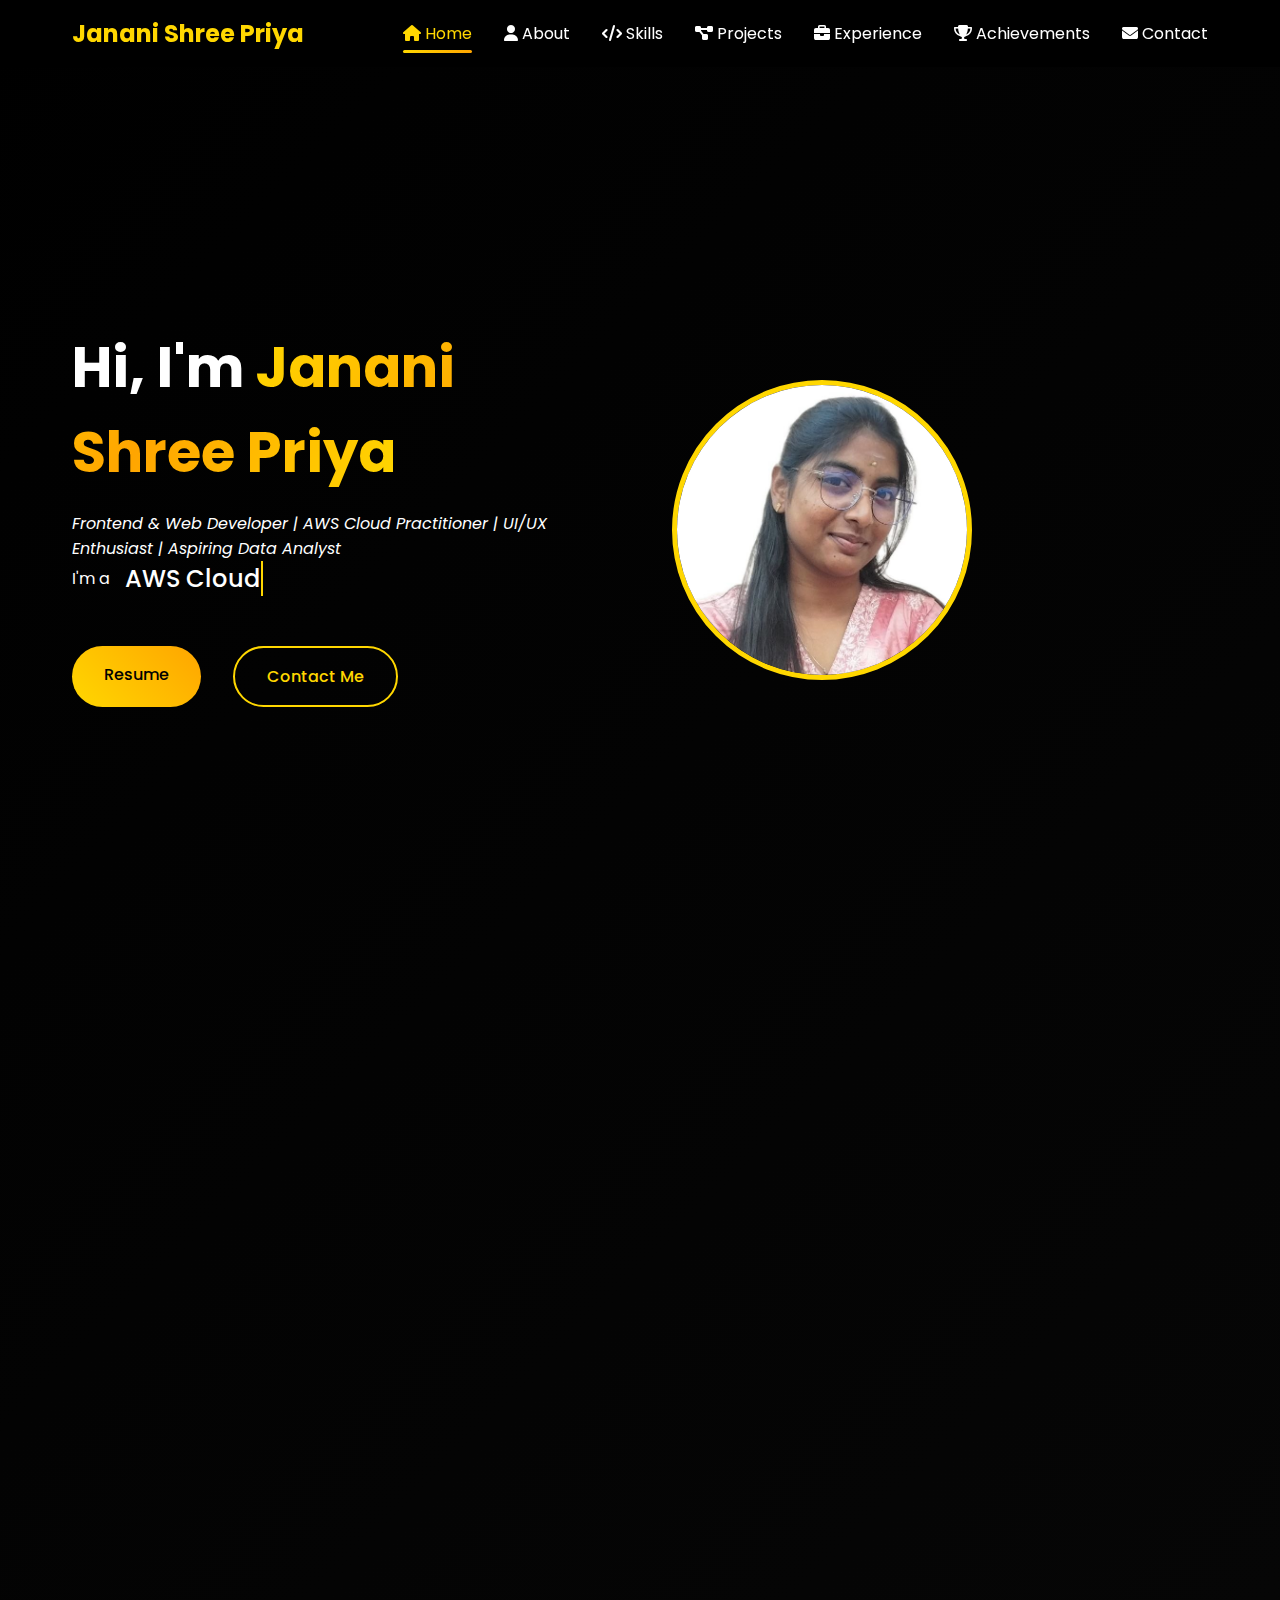
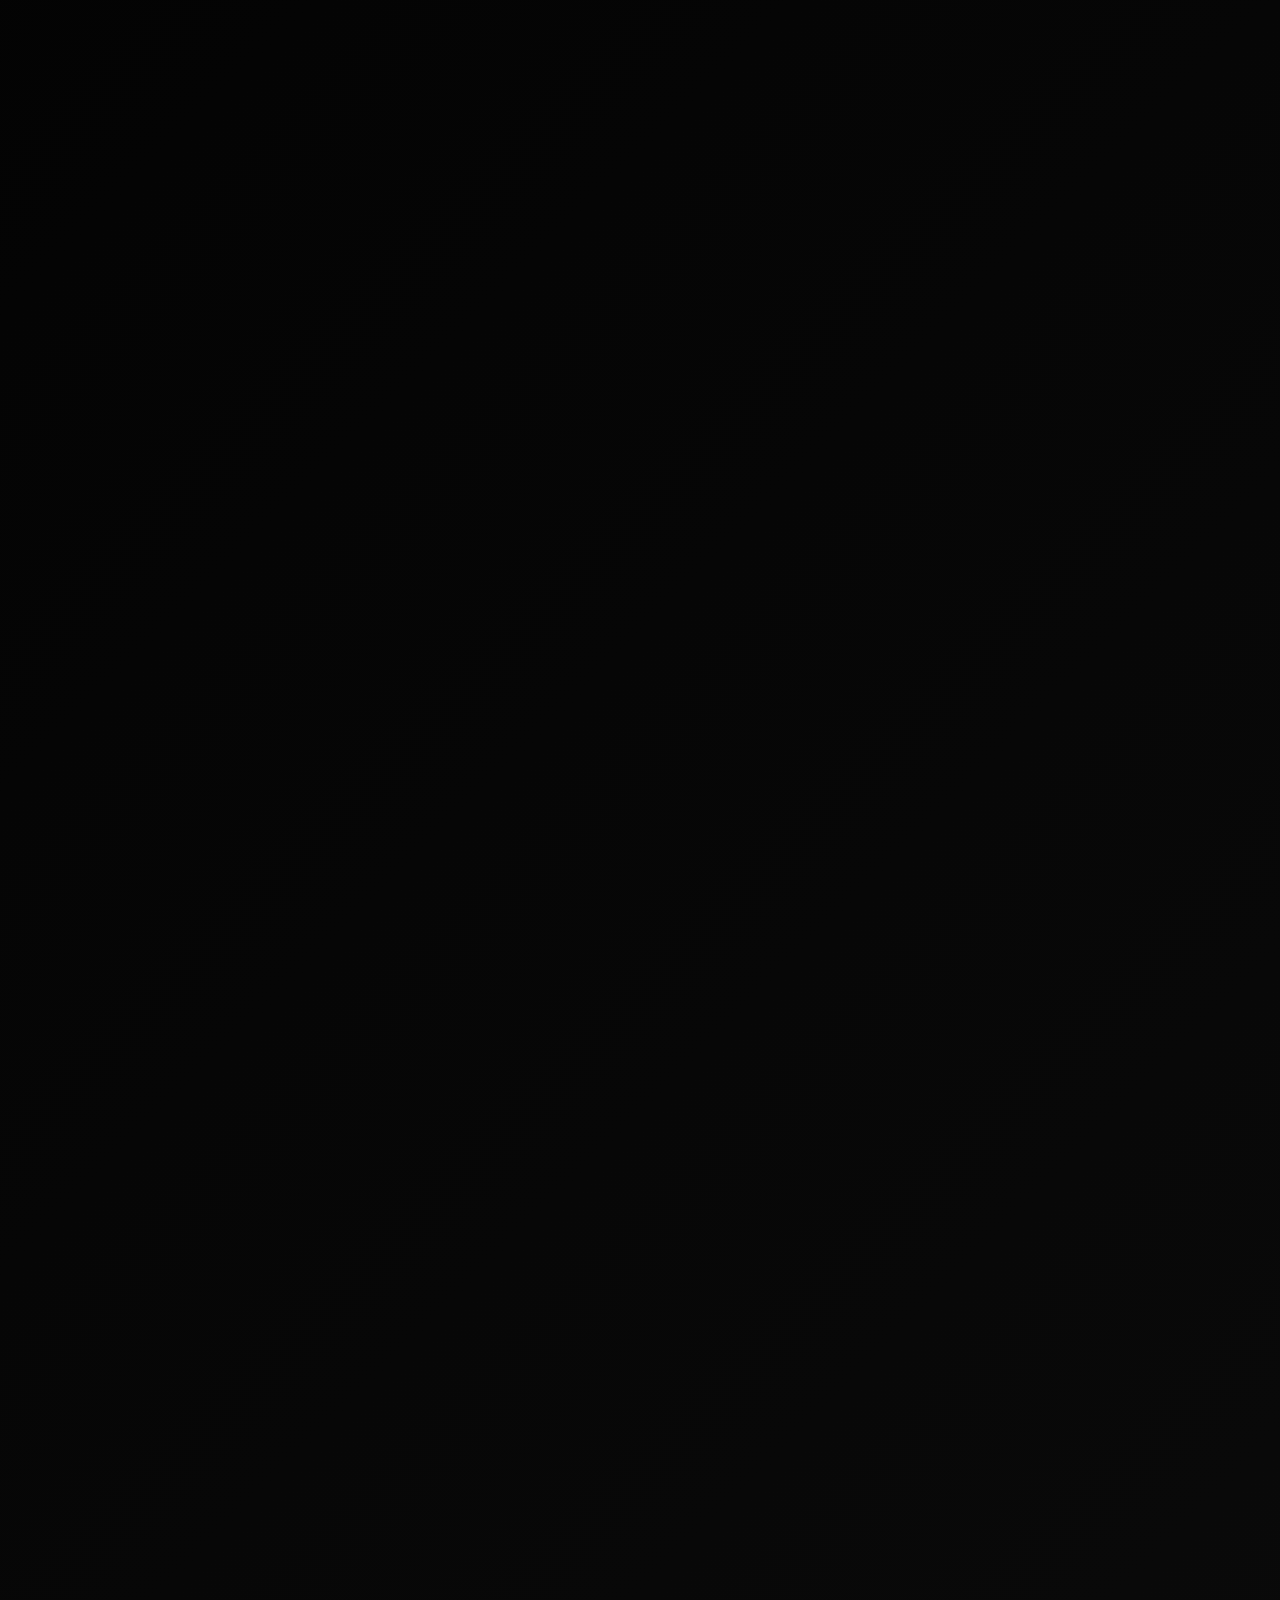
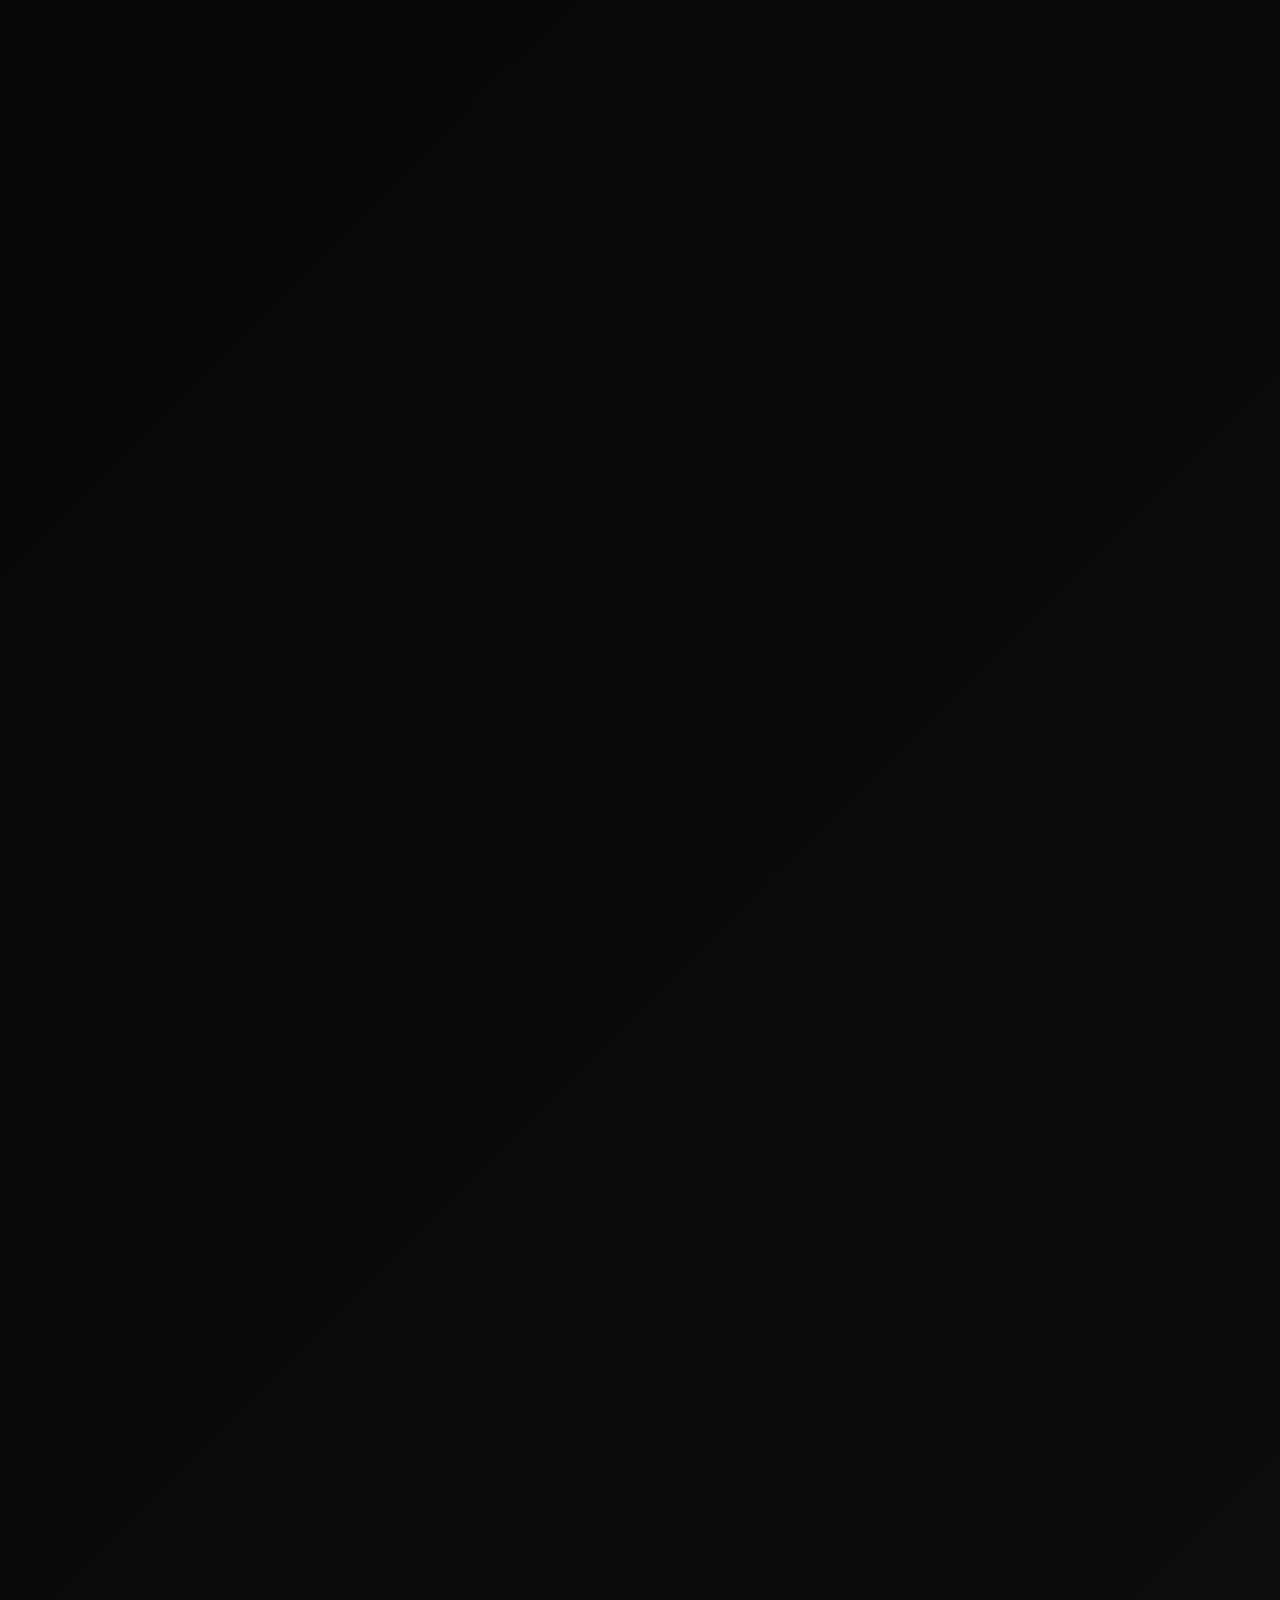
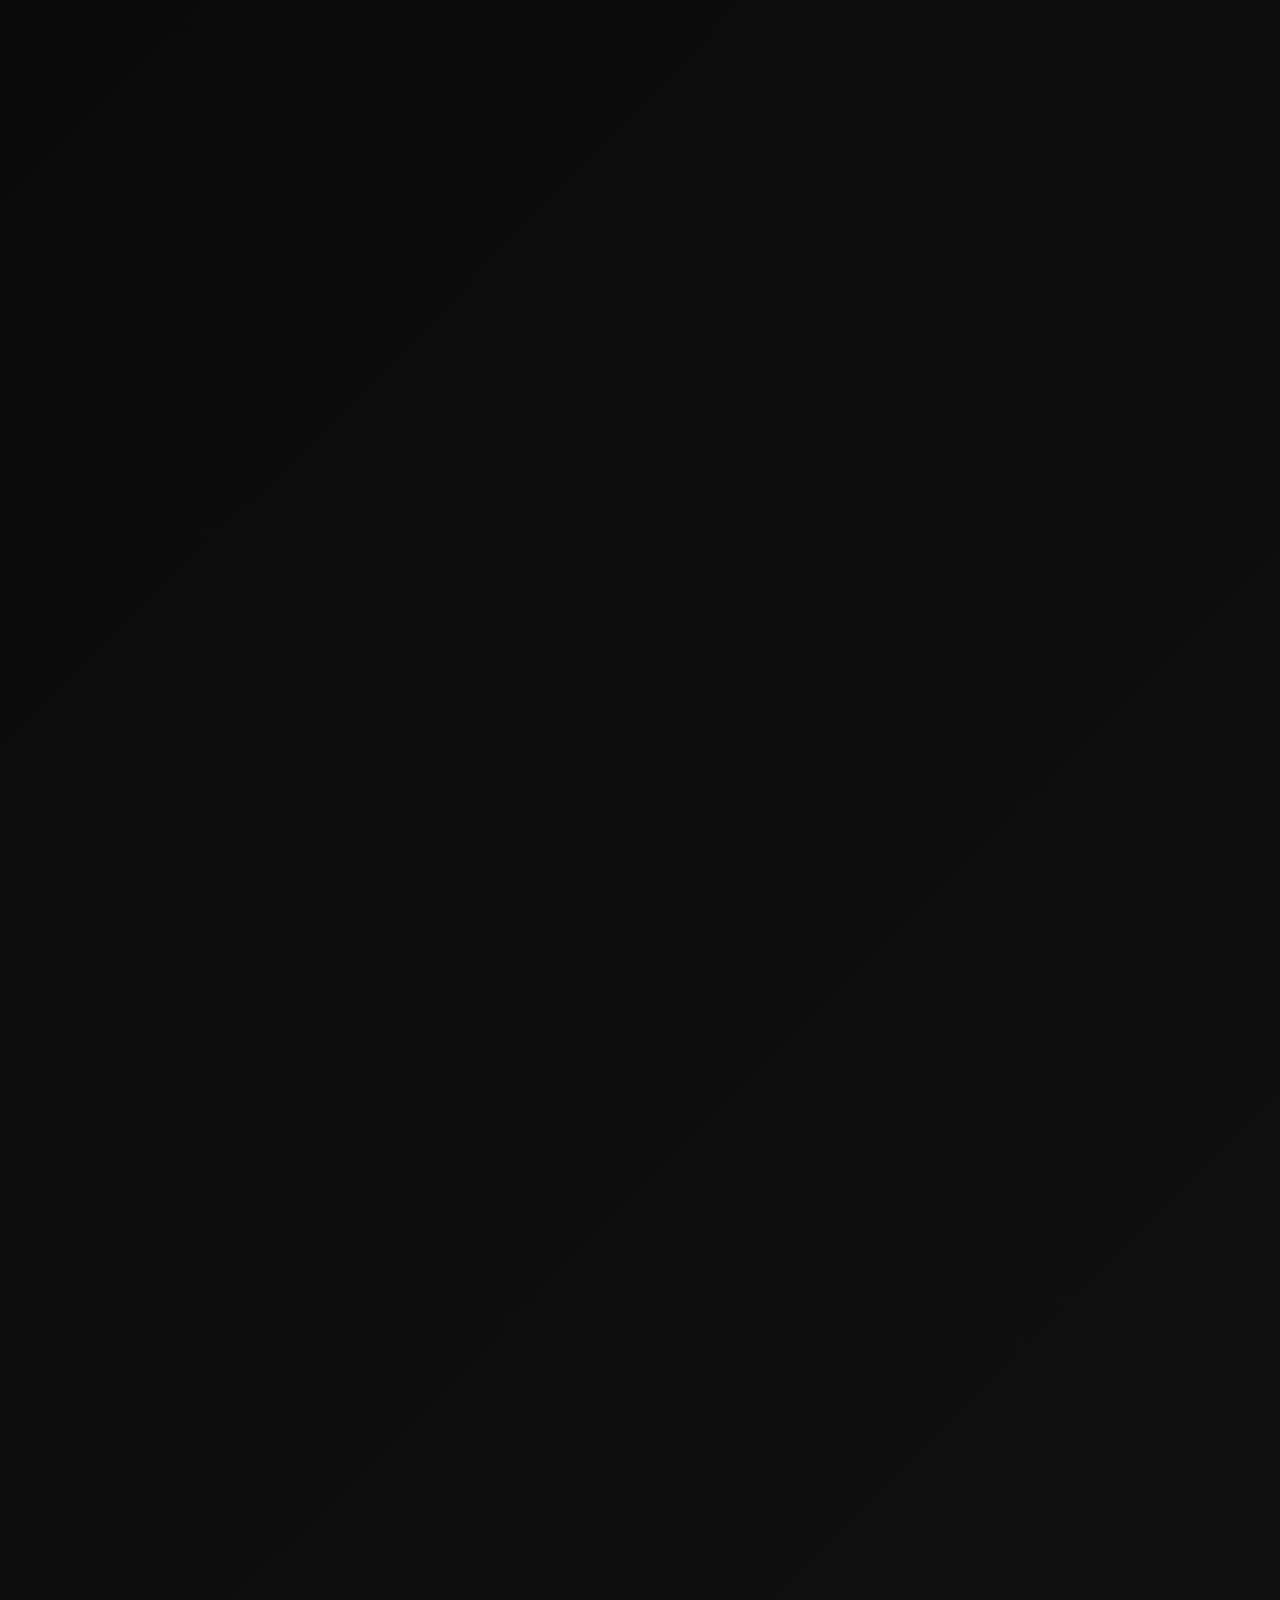
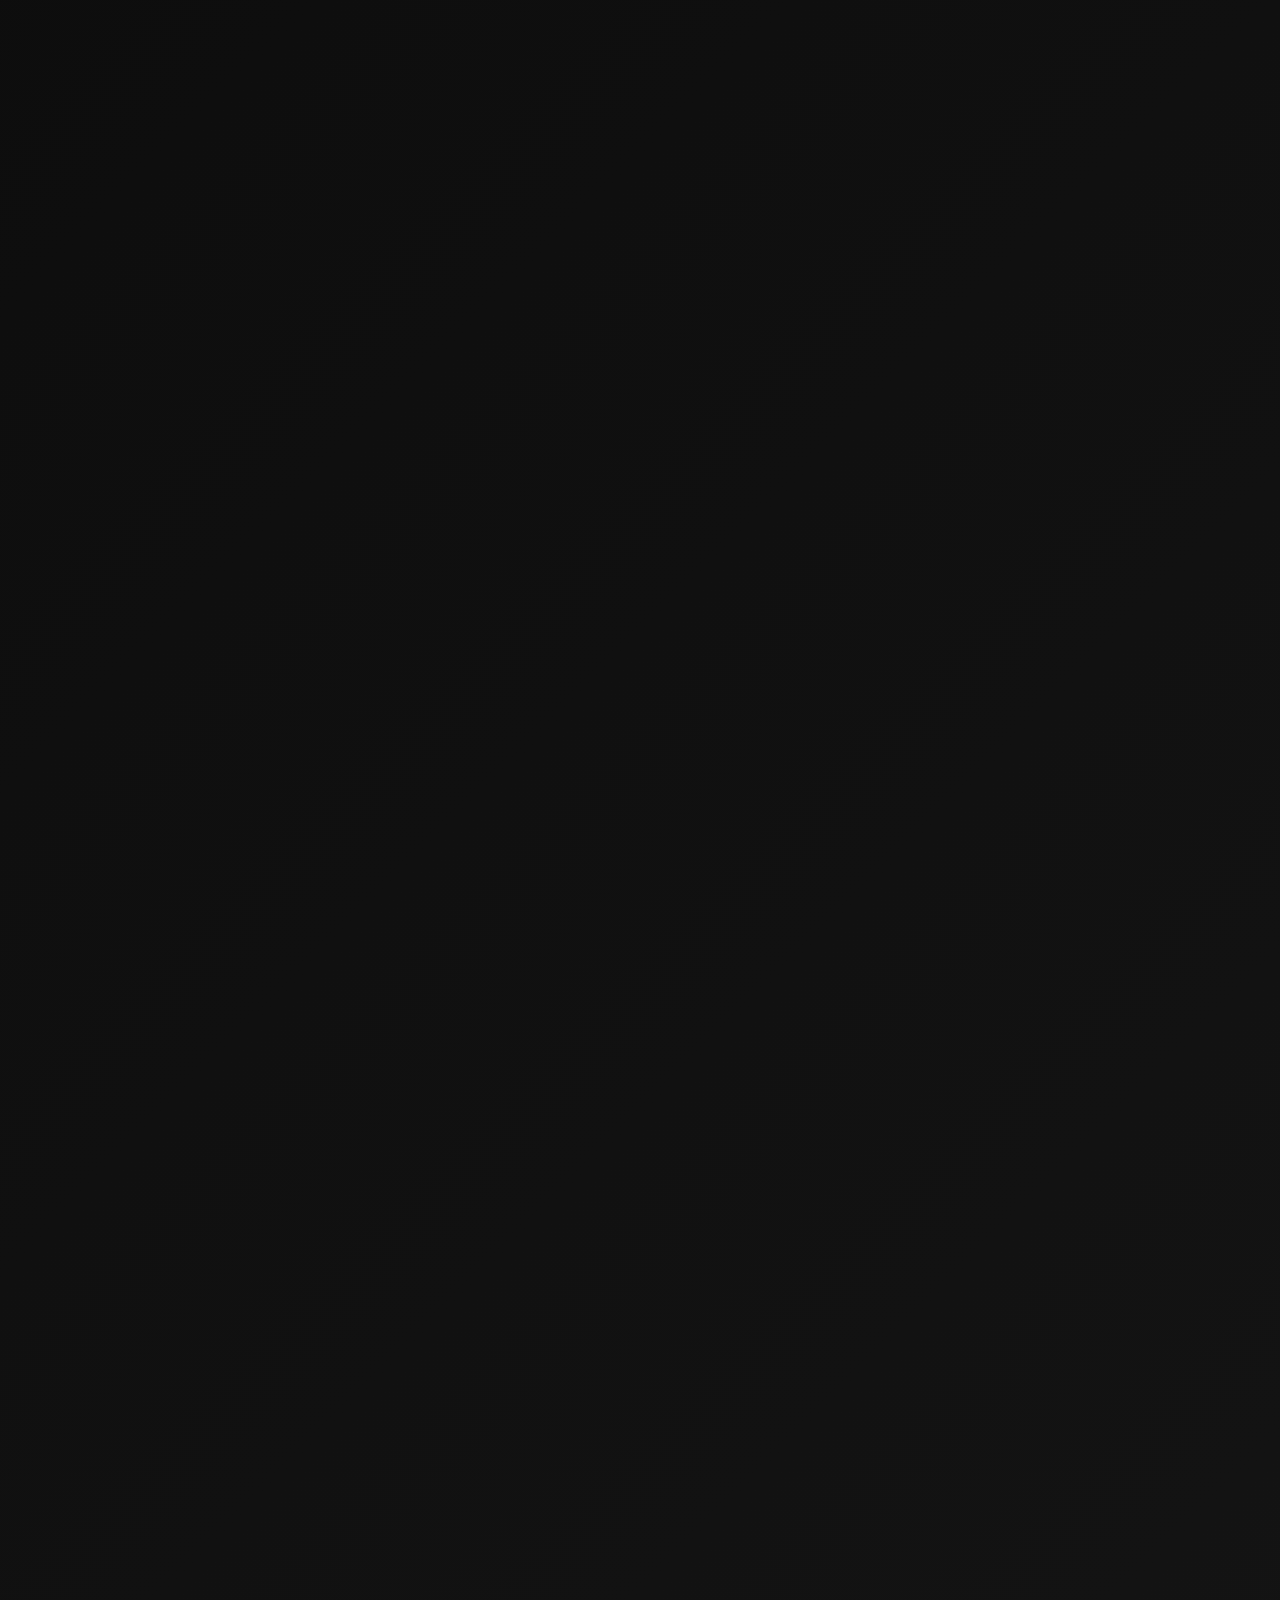
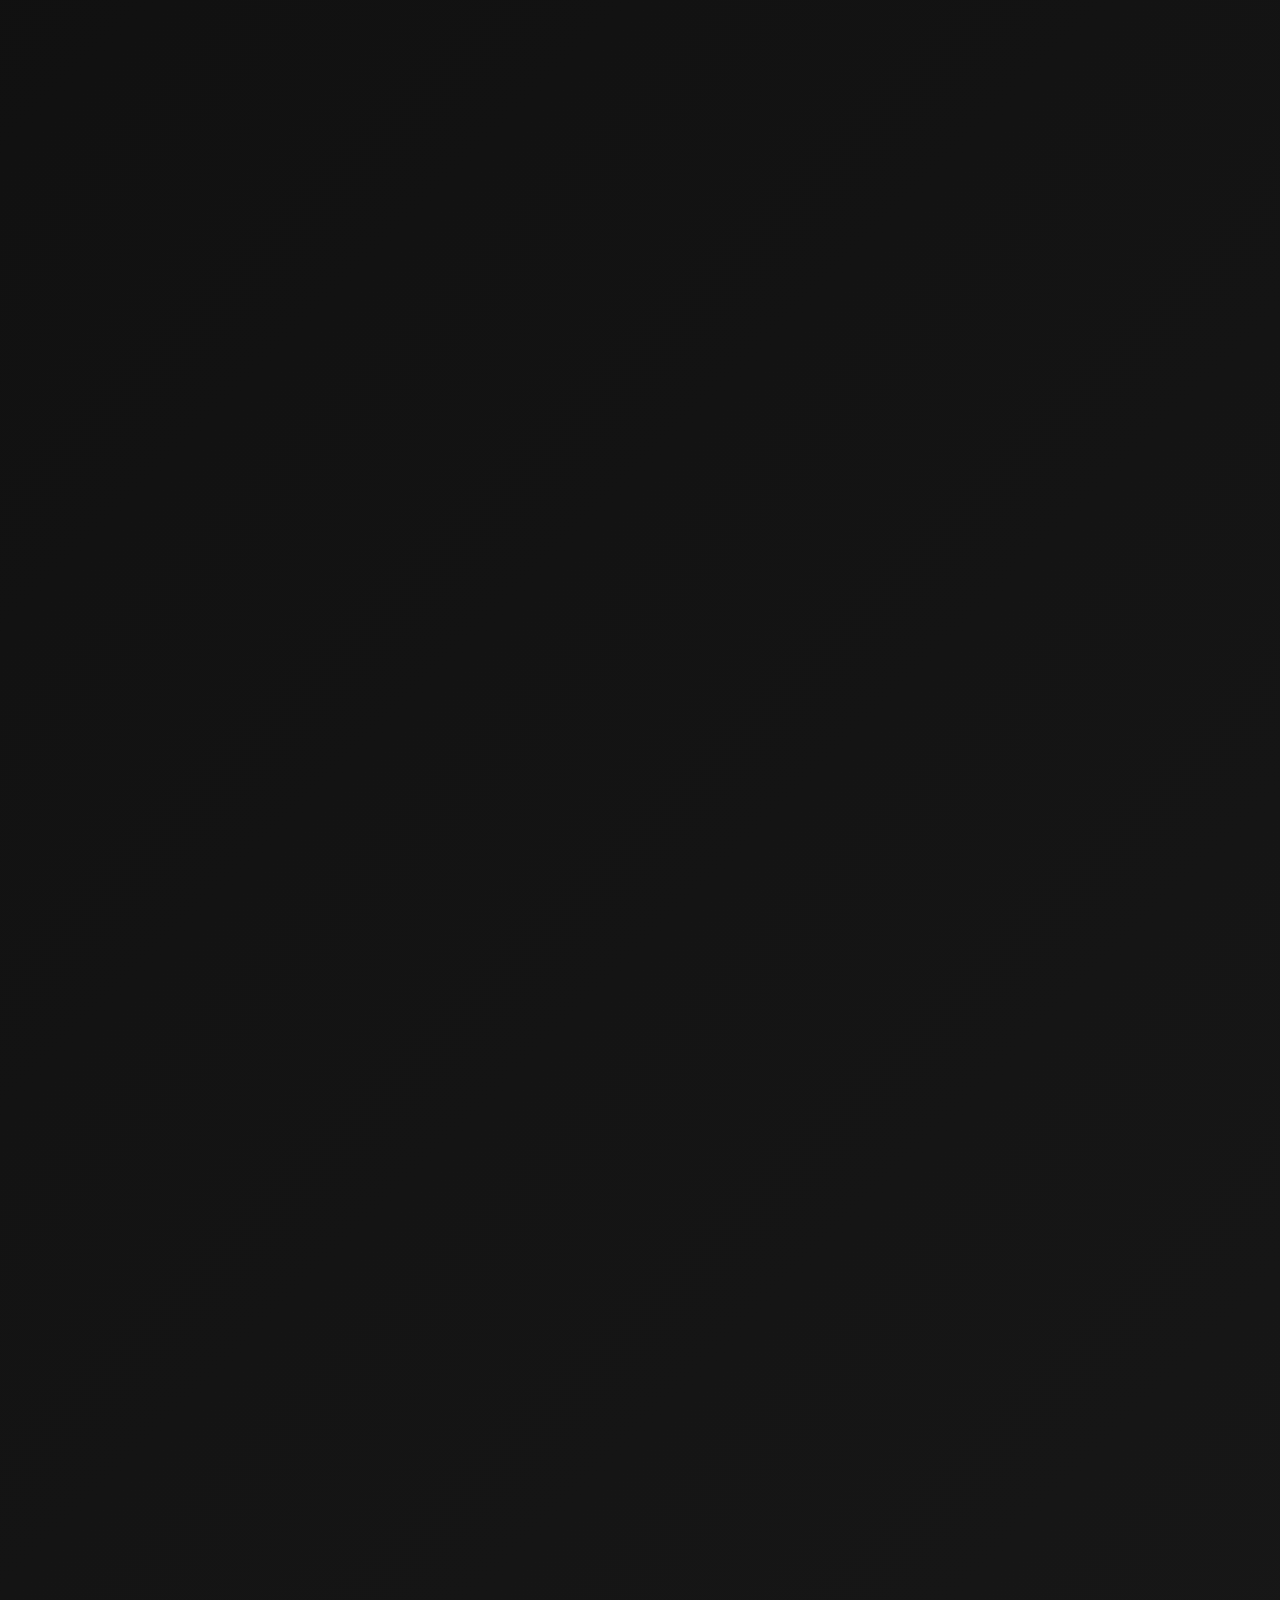
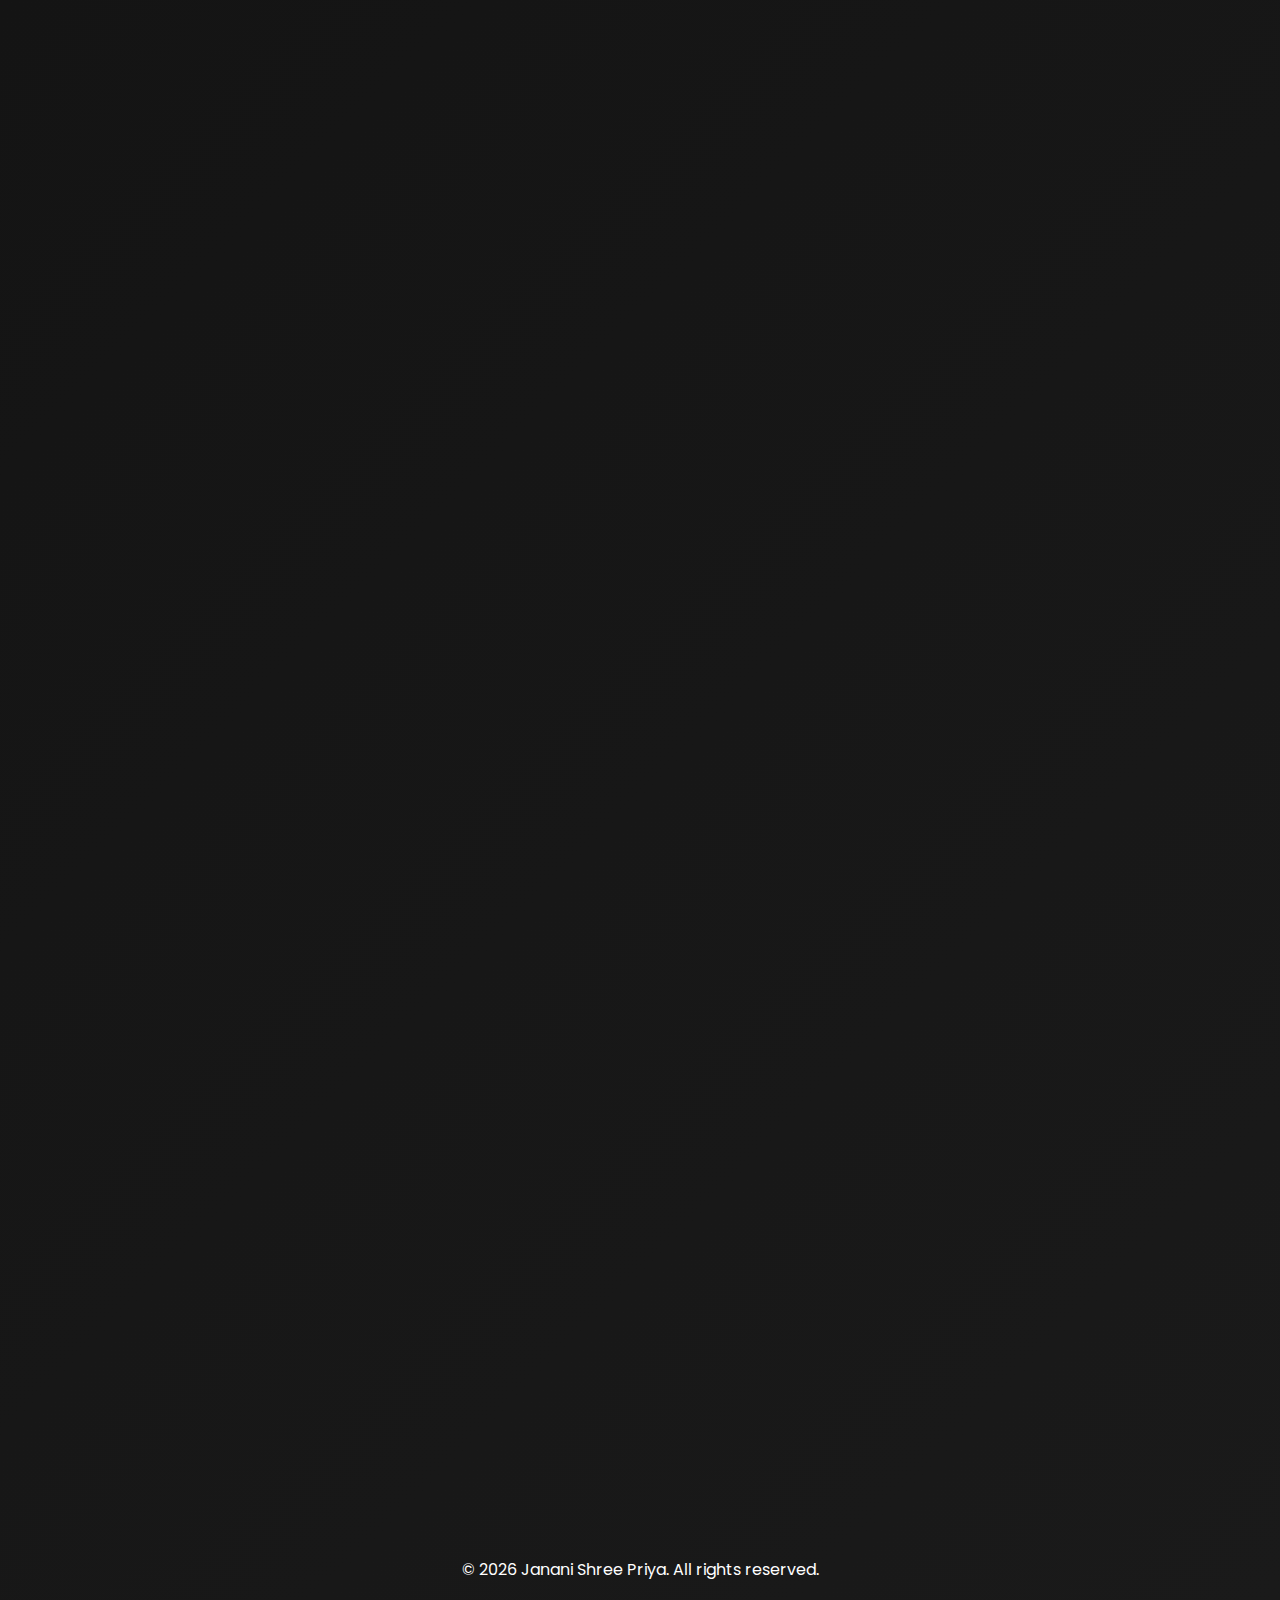
<file: index.html>
<!DOCTYPE html>
<html lang="en">
<head>
  <meta charset="UTF-8">
  <meta name="viewport" content="width=device-width, initial-scale=1.0">
  <title>Janani Shree Priya | Portfolio</title>

  <link rel="stylesheet" href="style.css">
  <link rel="stylesheet" href="https://cdnjs.cloudflare.com/ajax/libs/font-awesome/6.5.1/css/all.min.css">
  <link href="https://fonts.googleapis.com/css2?family=Poppins:wght@300;400;500;600;700&display=swap" rel="stylesheet">
  <script src="https://cdn.emailjs.com/dist/email.min.js"></script>
</head>
<body>

<!-- ================= NAVBAR ================= -->
<nav class="navbar">
  <div class="nav-container">
    <div class="logo">Janani Shree Priya</div>
    <ul class="nav-menu">
      <li><a href="#home" class="nav-link active"> <i class="fas fa-home"></i> Home</a></li>
      <li><a href="#about" class="nav-link"> <i class="fas fa-user"></i> About</a></li>
      <li><a href="#skills" class="nav-link"> <i class="fas fa-code"></i> Skills</a></li>
      <li><a href="#projects" class="nav-link"> <i class="fas fa-project-diagram"></i> Projects</a></li>
      <li><a href="#experience" class="nav-link"> <i class="fas fa-briefcase"></i> Experience</a></li>
      <li><a href="#achievements" class="nav-link"> <i class="fas fa-trophy"></i> Achievements</a></li>
      <li><a href="#contact" class="nav-link"><i class="fas fa-envelope"></i> Contact</a></li>
    </ul>
    <div class="hamburger">
      <span></span><span></span><span></span>
    </div>
  </div>
</nav>

<!-- ================= HERO ================= -->
<section id="home" class="hero">
  <div class="hero-container">

    <div class="hero-content">
      <h1 class="hero-title">Hi, I'm <span class="highlight">Janani Shree Priya</span></h1>
      <p style="font-style: italic;">
        Frontend & Web Developer | AWS Cloud Practitioner | UI/UX Enthusiast | Aspiring Data Analyst
      </p>

      <div class="typewriter-container">
        <span class="type-label">I'm a </span>
        <span class="typewriter"
          data-text="AWS Cloud Practitioner,UI/UX Designer,Data Analyst,Web Developer,Frontend Developer">
        </span>
      </div>

      <div class="hero-buttons">
        <a href="resume.html" class="btn btn-primary">Resume</a>
        <a href="#contact" class="btn btn-secondary">Contact Me</a>
      </div>
    </div>

    <div class="hero-image">
      <div class="image-container">
        <img src="asset/profile.jpg" alt="Janani Shree Priya" class="profile-img">
      </div>
    </div>

  </div>
</section>

<!-- ================= ABOUT ================= -->
<section id="about" class="section about reveal">
  <div class="container">
    <h2 class="section-title"><i class="fas fa-user"></i>  About Me</h2>

    <h1 style="text-align:center;color:gold;">
      I don’t just learn technology — I build, experiment, and evolve with it.
    </h1>

    <h3 style="text-align:justify;margin-top:20px;color:white;font-weight: 100;font-style: italic;">
      I believe technology is best learned by building. I’m Janani Shree Priya, a curious learner passionate about Web Development and Cloud Technologies.
      From creating responsive web interfaces to exploring cloud services on AWS, I enjoy turning ideas into working solutions.
      My journey includes a Web Development internship at GuruMantra4U, national-level research presentation,
      and innovation recognition from CIIED, where I developed and hosted a live prototype.
      As an AWS Certified Cloud Practitioner, I’m continuously exploring scalable and secure architectures while sharpening my technical and communication skills.
    </h3>
  </div>
</section>

<!-- ================= SKILLS ================= -->
<section id="skills" class="section skills reveal">
  <div class="container">
    <h2 class="section-title"><i class="fas fa-code"></i>  Skills</h2>

    <div class="skills-grid">

      <!-- Technical -->
      <div class="skill-category">
        <h3><i class="fas fa-code"></i> Technical & Languages</h3>
        <div class="skill-item"><span>HTML - 100%</span><div class="skill-bar"><div class="skill-progress" data-width="100"></div></div></div>
        <div class="skill-item"><span>SQL - 90%</span><div class="skill-bar"><div class="skill-progress" data-width="90"></div></div></div>
        <div class="skill-item"><span>CSS - 85%</span><div class="skill-bar"><div class="skill-progress" data-width="85"></div></div></div>
        <div class="skill-item"><span>Python - 80%</span><div class="skill-bar"><div class="skill-progress" data-width="80"></div></div></div>
        <div class="skill-item"><span>C - 70%</span><div class="skill-bar"><div class="skill-progress" data-width="70"></div></div></div>
        <div class="skill-item"><span>JavaScript - 60%</span><div class="skill-bar"><div class="skill-progress" data-width="60"></div></div></div>
        <div class="skill-item"><span>Linux - 60%</span><div class="skill-bar"><div class="skill-progress" data-width="60"></div></div></div>
        <div class="skill-item"><span>AI & ML - 50%</span><div class="skill-bar"><div class="skill-progress" data-width="50"></div></div></div>
        <div class="skill-item"><span>DSA - 50%</span><div class="skill-bar"><div class="skill-progress" data-width="50"></div></div></div>
        <div class="skill-item"><span>TypeScript - 45%</span><div class="skill-bar"><div class="skill-progress" data-width="45"></div></div></div>
      </div>

      <!-- Frameworks -->
      <div class="skill-category">
        <h3><i class="fas fa-layer-group"></i> Frameworks & Libraries</h3>
        <div class="skill-item"><span>Bootstrap - 70%</span><div class="skill-bar"><div class="skill-progress" data-width="70"></div></div></div>
        <div class="skill-item"><span>Django - 60%</span><div class="skill-bar"><div class="skill-progress" data-width="60"></div></div></div>
        <div class="skill-item"><span>Flutter - 60%</span><div class="skill-bar"><div class="skill-progress" data-width="60"></div></div></div>
        <div class="skill-item"><span>React.js - 50%</span><div class="skill-bar"><div class="skill-progress" data-width="50"></div></div></div>
        <div class="skill-item"><span>Node / Express - 20%</span><div class="skill-bar"><div class="skill-progress" data-width="20"></div></div></div>
        <div class="skill-item"><span>Tailwind - 10%</span><div class="skill-bar"><div class="skill-progress" data-width="10"></div></div></div>
        <div class="skill-item"><span>Selenium - 10%</span><div class="skill-bar"><div class="skill-progress" data-width="10"></div></div></div>
      </div>

      <!-- Cloud -->
      <div class="skill-category">
        <h3><i class="fas fa-database"></i> Databases & Cloud</h3>
        <div class="skill-item"><span>AWS - 95%</span><div class="skill-bar"><div class="skill-progress" data-width="95"></div></div></div>
        <div class="skill-item"><span>Hosting - 100%</span><div class="skill-bar"><div class="skill-progress" data-width="100"></div></div></div>
        <div class="skill-item"><span>MongoDB - 50%</span><div class="skill-bar"><div class="skill-progress" data-width="50"></div></div></div>
        <div class="skill-item"><span>MERN - 20%</span><div class="skill-bar"><div class="skill-progress" data-width="20"></div></div></div>
      </div>

      <!-- Tools -->
      <div class="skill-category">
        <h3><i class="fas fa-tools"></i> Tools & Design</h3>
        <div class="skill-item"><span>Photoshop - 90%</span><div class="skill-bar"><div class="skill-progress" data-width="90"></div></div></div>
        <div class="skill-item"><span>Figma - 90%</span><div class="skill-bar"><div class="skill-progress" data-width="90"></div></div></div>
        <div class="skill-item"><span>Git & GitHub - 85%</span><div class="skill-bar"><div class="skill-progress" data-width="85"></div></div></div>
        <div class="skill-item"><span>Generative AI - 80%</span><div class="skill-bar"><div class="skill-progress" data-width="80"></div></div></div>
        <div class="skill-item"><span> Tableau- 80%</span><div class="skill-bar"><div class="skill-progress" data-width="80"></div></div></div>
        <div class="skill-item"><span>RPA - 70%</span><div class="skill-bar"><div class="skill-progress" data-width="70"></div></div></div>
        <div class="skill-item"><span>Jira - 70%</span><div class="skill-bar"><div class="skill-progress" data-width="70"></div></div></div>
      </div>

      <!-- Soft Skills -->
      <div class="skill-category">
        <h3><i class="fa-solid fa-brain"></i> Soft Skills</h3>
        <div class="skill-item"><span>Always Drive Deeper - 95%</span><div class="skill-bar"><div class="skill-progress" data-width="95"></div></div></div>
        <div class="skill-item"><span>Quick Learning - 90%</span><div class="skill-bar"><div class="skill-progress" data-width="90"></div></div></div>
        <div class="skill-item"><span>Enthusiasm in Every Project - 100%</span><div class="skill-bar"><div class="skill-progress" data-width="100"></div></div></div>
        <div class="skill-item"><span>Problem Solving - 85%</span><div class="skill-bar"><div class="skill-progress" data-width="85"></div></div></div>
        <div class="skill-item"><span>Eager to Upgrade Myself - 100%</span><div class="skill-bar"><div class="skill-progress" data-width="100"></div></div></div>
        <div class="skill-item"><span>Team Player - 85%</span><div class="skill-bar"><div class="skill-progress" data-width="85"></div></div></div>
        <div class="skill-item"><span>Communication - 85%</span><div class="skill-bar"><div class="skill-progress" data-width="85"></div></div></div>
      
      </div>

    </div>
  </div>
</section>


<!-- Projects -->
<section id="projects" class="section projects reveal">
  <div class="container">
    <h2 class="section-title"><i class="fas fa-project-diagram"></i>  Projects</h2>
    <div class="projects-grid">

<div class="project-card" data-link="https://polybank07.netlify.app/">
  <h3><i class="fas fa-recycle"></i> PolyBank – Reuse, Reward, Replant Initiative</h3>
  <p style="font-style: italic;">
    Developed a sustainability-focused web platform to encourage plastic reuse and recycling
    through a reward-based system. The platform also provides educational content to raise
    awareness about environmental conservation and responsible waste management.
  </p>
  <div class="project-tags" style="font-style: italic;">Web Platform · Sustainability · Education</div>
  <p style="margin-top:8px; color:#f5c400;">
    🔗 View Live Prototype
  </p>
</div>

<div class="project-card" data-link="https://aquatest-eight.vercel.app/">
  <h3><i class="fas fa-water"></i> AquaTest – Water Quality Checker</h3>
  <p style="font-style: italic;">
    Developed an interactive web application to analyze water quality based on pH values.
    The system provides clear visual feedback on water safety levels along with treatment
    suggestions, promoting environmental awareness and practical data interpretation.
  </p>
  <div class="project-tags" style="font-style: italic;">Web App · Environment · Data Interpretation</div>
  <p style="margin-top:8px; color:#f5c400;">
    🔗 View Live Prototype
  </p>
</div>


    </div>

<div class="container_one">
<section id="projects" class="section projects reveal">
    <h2 class="section-title"><i class="fab fa-aws"></i>  AWS Tasks</h2>
    <div class="projects-grid">

<div class="project-card">
  <h3><i class="fas fa-server"></i> Multi-Platform Static Website Hosting on AWS</h3>
  <p style="font-style: italic;">
    Implemented static website hosting on AWS across multiple operating systems,
    including Windows Server and Linux (Ubuntu). The project involved configuring
    web servers, deploying static files, and ensuring accessibility across platforms.
  </p>
  <div class="project-tags" style="font-style: italic;">AWS · Cloud Computing · Windows · Linux · Ubuntu</div>
  <p style="margin-top:8px; color:#f5c400;">
    🔗 Demo: Available on Request
  </p>
</div>

<div class="project-card">
  <h3><i class="fas fa-database"></i> Automated MySQL Backup on AWS EC2</h3>
  <p style="font-style: italic;">
    Implemented an automated MySQL database backup solution on AWS EC2 using scheduled
    scripts. The system ensures secure data storage, regular backups, and quick recovery
    in case of failures.
  </p>
  <div class="project-tags" style="font-style: italic;">AWS · EC2 · MySQL · Automation · Backup</div>
  <p style="margin-top:8px; color:#f5c400;">
    🔗 Demo: Available on Request
  </p>
</div>

<div class="project-card">
  <h3><i class="fab fa-github"></i> GitHub-Integrated Website Deployment on AWS</h3>
  <p style="font-style: italic;">
    Deployed a website on AWS with GitHub integration to manage source code and updates.
    Enabled streamlined deployment workflows for efficient version control and maintenance.
  </p>
  <div class="project-tags" style="font-style: italic;">AWS · GitHub · CI/CD · Deployment</div>
  <p style="margin-top:8px; color:#f5c400;">
    🔗 Demo: Available on Request
  </p>
</div>

<div class="project-card">
  <h3><i class="fas fa-image"></i> Image Hosting via Amazon S3</h3>
  <p style="font-style: italic;">
    Configured Amazon S3 for scalable and reliable image hosting.
    Managed access permissions and optimized storage for web application use.
  </p>
  <div class="project-tags" style="font-style: italic;">AWS · S3 · Cloud Storage · Hosting</div>
  <p style="margin-top:8px; color:#f5c400;">
    🔗 Demo: Available on Request
  </p>
</div>

<div class="project-card">
  <h3><i class="fas fa-bell"></i> SMS & Email Notifications using AWS SNS</h3>
  <p style="font-style: italic;">
    Implemented real-time SMS and email notification services using AWS SNS
    to deliver alerts and system updates efficiently.
  </p>
  <div class="project-tags" style="font-style: italic;">AWS · SNS · Notifications · Cloud Messaging</div>
  <p style="margin-top:8px; color:#f5c400;">
    🔗 Demo: Available on Request
  </p>
</div>

<div class="project-card">
  <h3><i class="fas fa-docker"></i> Dockerized Web Application Deployment on AWS EC2</h3>
  <p style="font-style: italic;">
    Deployed a containerized web application on AWS EC2 using Docker,
    ensuring consistent environments, portability, and simplified deployment.
  </p>
  <div class="project-tags" style="font-style: italic;">AWS · EC2 · Docker · Containerization</div>
  <p style="margin-top:8px; color:#f5c400;">
    🔗 Demo: Available on Request
  </p>
</div>

</div>

<div class="container_one">
<section id="projects" class="section projects reveal">
<h2 class="section-title"><i class="fas fa-project-diagram"></i>  Current Projects</h2>
<div class="projects-grid">

<div class="project-card" data-link="#">
  <h3><i class="fas fa-laptop"></i> PSGRKCW – LabSys</h3>
  <p style="font-style: italic;">
    A web-based laboratory booking system developed for PSGR Krishnammal College for Women.
    It enables administrators to manage lab schedules while allowing staff to view
    availability and book lab slots efficiently.
  </p>
  <div class="project-tags" style="font-style: italic;">Web App · College · Lab Management</div>
  <p style="margin-top:8px; color:#f5c400;">
    🔗 Link: In Progress
  </p>
</div>

<div class="project-card">
  <h3><i class="fas fa-robot"></i> AI & ML – Car Brand & Model Identifier</h3>
  <p style="font-style: italic;">
    An AI & Machine Learning project that identifies car brands and models from images
    using computer vision techniques. Focuses on image classification, model training,
    and improving prediction accuracy.
  </p>
  <div class="project-tags" style="font-style: italic;">AI · ML · Computer Vision</div>
  <p style="margin-top:8px; color:#f5c400;">
    🔗 Link: In Progress
  </p>
</div>

<div class="project-card">
  <h3><i class="fas fa-utensils"></i>  Swiggy Clone – UI/UX Design (Figma)</h3>
  <p style="font-style: italic;">
    Designed a high-fidelity UI/UX prototype for a Swiggy-inspired food delivery application
    using Figma. The project focuses on intuitive user flow, usability, responsive layouts,
    and modern mobile-first design principles.
  </p>
  <div class="project-tags" style="font-style: italic;">UI/UX · Figma · Mobile Design</div>
  <p style="margin-top:8px; color:#f5c400;">
    🔗 Prototype: To Be Added
  </p>
</div>



    </div>
  </div>
</section>

<!-- Experience -->
<section id="experience" class="section experience reveal">
  <div class="container">
    <h2 class="section-title"><i class="fas fa-briefcase"></i> Experience</h2>
    <div class="experience-grid">

<div class="exp-card">
  <h3 style="color: gold; margin-bottom: 10%;"><i class="fas fa-laptop"></i> Web Development Intern</h3>
  <p style="text-align:left;margin-bottom: 2px;font-style: italic;"><strong>Organization:</strong> GuruMantra4U</p>
  <p style="text-align:left; margin-bottom: 2px;font-style: italic;"><strong>Date:</strong> June 2025</p>
  <p style="text-align:left;margin-bottom: 2px;font-style: italic;"><strong>Role & Work:</strong> Worked as a Web Development Intern, gaining hands-on experience in HTML and CSS. Contributed to building responsive web pages and strengthening core frontend development concepts through real-time tasks.</p>
  <p style="text-align:left; margin-bottom: 10%;font-style: italic;"><strong>Skills Gained:</strong> HTML · CSS · Responsive Design · UI Structuring</p>
<img src="asset/Guru.png" alt="certificate" class="exp-img">
  <p>🔗 <a href="https://redscents.netlify.app/" target="_blank" style="color: gold; text-decoration: none;">View RedScents Project</a></p>

</div>

<div class="exp-card">
  <h3 style="color: gold; margin-bottom: 10%;"><i class="fas fa-laptop"></i> Software Analysis – Optech Billing Software</h3>
  <p style="text-align:left; margin-bottom: 2px;font-style: italic;"><strong>Organization:</strong> Shree Karunambikai Traders</p>
  <p style="text-align:left; margin-bottom: 2px;font-style: italic;"><strong>Role & Work:</strong> Analyzed the Optech Billing Software by studying its system flow, modules, and user interaction processes. Documented the software in a <strong>user-friendly</strong> manner, focusing on usability for end users and supporting business operations.</p>
  <p style="text-align:left; margin-bottom: 2px;font-style: italic;"><strong>Skills Gained:</strong></p>
  <ul style="text-align:justify;font-style: italic;">
    <li> Analytical thinking</li>
    <li>System understanding</li>
    <li>Technical documentation skills</li>
    <li>Ability to explain software from a user perspective</li>
  </ul>
<img src="asset/intern.jpg" alt="certificate" class="exp-img">

</div>

    </div>
  </div>
</section>

<!-- Achievements -->
<section id="achievements" class="section achievements reveal">
  <div class="container">
    <h2 class="section-title"><i class="fas fa-trophy"></i> Achievements</h2>
    <div class="achievements-grid">

<div class="ach-card">
  <h3 style="color: gold; margin-bottom: 10%;"><i class="fas fa-trophy"></i> National Conference Paper Presentation</h3>
  <p style="text-align:left; margin-bottom: 2px;font-style: italic;"><strong>Institution:</strong> PSGR Krishnammal College for Women (PSGRKCW)</p>
  <p style="text-align:left; margin-bottom: 2px;font-style: italic;"><strong>Paper:</strong> Immersive Education and Virtual Classroom</p>
  <p style="text-align:left; margin-bottom: 2px;font-style: italic;"><strong>Theme:</strong> Emerging Trends and Opportunities in Augmented, Virtual & Mixed Reality – 2025</p>
  <p style="text-align:left; margin-bottom: 2px;font-style: italic;"><strong>Date:</strong> June & July 2025</p>
  <p style="text-align:left; margin-bottom: 2px;font-style: italic;">Presented a research paper on a technical topic, demonstrating <strong>analytical</strong> and <strong>communication skills</strong>.</p>
<img src="asset/paper.jpg" alt="certificate" class="exp-img">
</div>

<div class="ach-card">
  <h3 style="color: gold; margin-bottom: 10%;"><i class="fas fa-trophy"></i> CIIED – Top Idea (2×)</h3>
  <p style="text-align:left; margin-bottom: 2px;font-style: italic;"><strong>Projects:</strong> AquaTest, PolyBank</p>
  <p style="text-align:left; margin-bottom: 2px;font-style: italic;"><strong>Work:</strong> Developed working prototypes</p>
  <p style="text-align:left; margin-bottom: 2px;font-style: italic;"><strong>Duration:</strong> June–July & July–August 2025</p>
  <p style="text-align:left; margin-bottom: 2px;font-style: italic;">Selected as a <strong>Top Idea</strong> by the <strong>CIIED Think Tank Innovation Cell</strong> for innovative solutions on two occasions.</p>
<img src="asset/poly_ciied.jpg" alt="certificate" class="exp-img">
</div>

<div class="ach-card">
  <h3 style="color: gold; margin-bottom: 10%;"><i class="fas fa-trophy"></i> SpotKnack – Cloud Computing Program</h3>
  <p style="text-align:left; margin-bottom: 2px;font-style: italic;"><strong>Achievements:</strong> Yearly Topper – 2nd Place | Monthly Topper – Several Times</p>
  <p style="text-align:left; margin-bottom: 2px;font-style: italic;"><strong>Year:</strong> 2025</p>
  <p style="text-align:left; margin-bottom: 2px;font-style: italic;">Gained advanced understanding of <strong>AWS</strong> and cloud services, with hands-on practical implementation experience.</p>
  <!-- Optional: Add a link to certificate or SpotKnack program -->
  <!-- <a href="https://example.com/spotknack-certificate" target="_blank">View Certificate</a> -->
</div>
</div>
</div></section>

<section id="achievements" class="section achievements reveal">
<div class="container_one">
  <h2 class="section-title" style="align-items: center;"><i class="fas fa-certificate"></i> Certifications</h2>
  <div class="achievements-grid">
    <a href="https://jspcertification.netlify.app/" target="_blank" class="cert-card">
      <h3 style="color: gold;margin-bottom: 2%;" > View All Certifications</h3>
      <p style="margin-bottom: 2px;font-style: italic;">Access all my certifications, achievements, and learning credentials on a dedicated portal.</p>
      <span class="cta">🔗 Visit Certification Portal </span>
    </a>
  </div>
</div>

  </div>
</section>

<!-- Blogs -->
<section class="section blogs reveal">
  <div class="container">
    <h2 class="section-title">Blogs & Writing</h2>
    <a href="https://jananishreepriya.medium.com" target="_blank" class="blog-card" style="color: gold;">
      <p style="color: white;font-style: italic;margin-bottom: 4%;">I write technical and motivational blogs on Medium, sharing my learning journey and insights.</p>
      <h3>🔗 Vite Site</h3>
    </a>
  </div>
</section>

<!-- Contact -->
<section id="contact" class="section contact reveal">
  <div class="container">
    <h2 class="section-title">Contact Me</h2>
    <h3 style="text-align:justify; color:white; margin-bottom:20px;">
      Let's Connect! I'm eager to hear from you.  Whether you have a project in mind, a question, or just want to say hello, feel free to reach out.
    </h3>
    <div class="hero-socials">
      <a href="https://linkedin.com/in/jananishreepriya" target="_blank"><i class="fab fa-linkedin-in"></i></a>
      <a href="https://github.com/jananishreepriya" target="_blank"><i class="fab fa-github"></i></a>
      <a href="mailto:jananishreepriya.m@gmail.com"><i class="fas fa-envelope"></i></a>
      <a href="tel:9042220963"><i class="fas fa-phone"></i></a>
      <a href="https://jananishreepriya.medium.com" target="_blank"><i class="fa-solid fa-m"></i></a>
    </div>
  </div>
</section>

<footer>
  <p>&copy; 2026 Janani Shree Priya. All rights reserved.</p>
</footer>

<script src="script.js"></script>
</body>
</html>
</file>
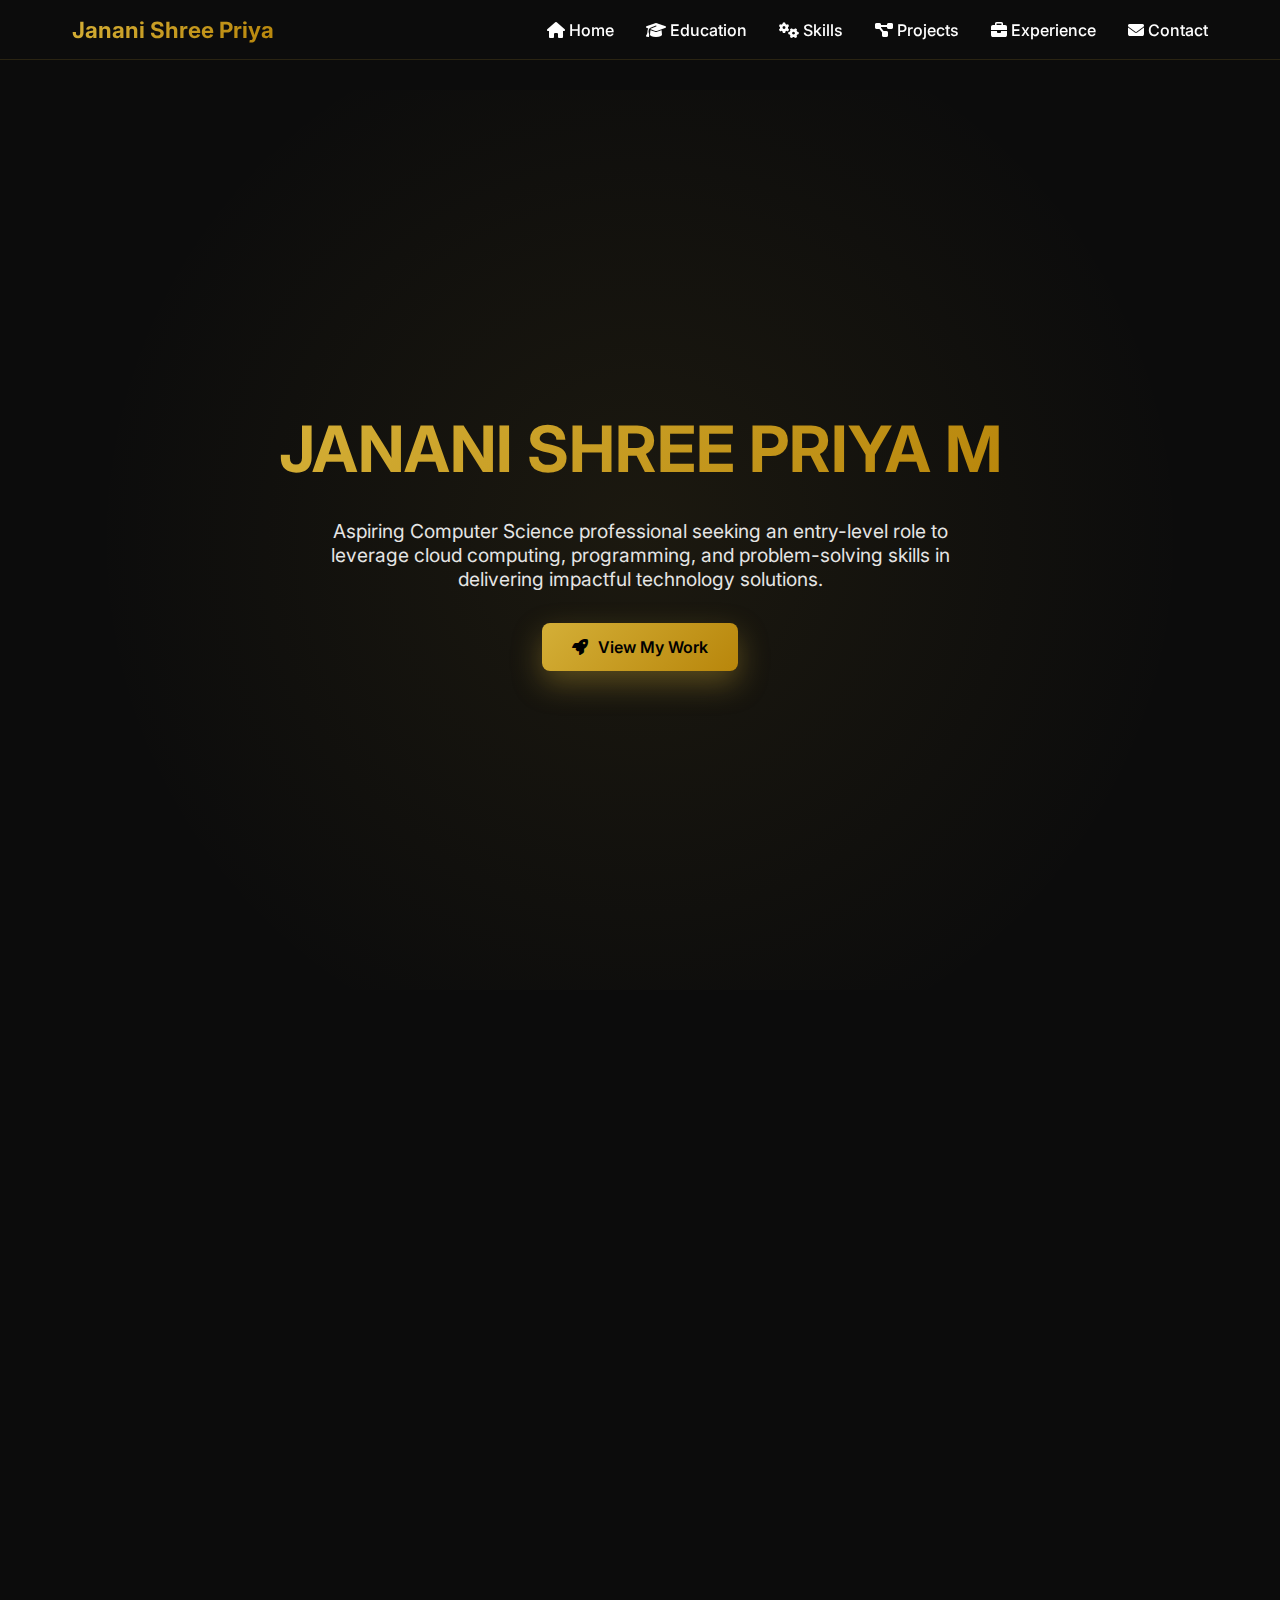
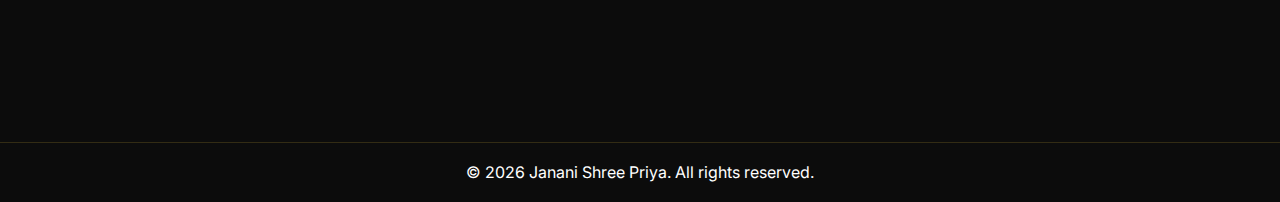
<file: resume.html>
<!DOCTYPE html>
<html lang="en">
<head>
<meta charset="UTF-8">
<meta name="viewport" content="width=device-width, initial-scale=1.0">
<title>Janani Shree Priya | Computer Science Professional</title>

<link href="https://fonts.googleapis.com/css2?family=Inter:wght@300;400;500;600;700&display=swap" rel="stylesheet">
<link rel="stylesheet" href="https://cdnjs.cloudflare.com/ajax/libs/font-awesome/6.4.0/css/all.min.css">

<style>
:root{
  --gold:#D4AF37;
  --gold-dark:#B8860B;
  --black:#0C0C0C;
  --black-soft:#161616;
  --gray:#E5E5E5;
  --white:#fff;
}

*{
  margin:0;
  padding:0;
  box-sizing:border-box;
  scroll-behavior:smooth;
}

html,body{
  height:100%;
}

body{
  display:flex;
  flex-direction:column;
  font-family:'Inter',sans-serif;
  background:var(--black);
  color:var(--white);
  overflow-x:hidden;
}

/* ================= HEADER ================= */
header{
  position:fixed;
  top:0;
  width:100%;
  background:rgba(12,12,12,.96);
  backdrop-filter:blur(16px);
  border-bottom:1px solid rgba(212,175,55,.15);
  z-index:1000;
}

nav{
  max-width:1200px;
  margin:auto;
  padding:1rem 2rem;
  display:flex;
  align-items:center;
  justify-content:space-between;
}

.logo{
  font-size:1.4rem;
  font-weight:700;
  background:linear-gradient(135deg,var(--gold),var(--gold-dark));
  -webkit-background-clip:text;
  -webkit-text-fill-color:transparent;
}

nav ul{
  list-style:none;
  display:flex;
  gap:2rem;
}

nav a{
  color:var(--white);
  text-decoration:none;
  font-weight:500;
  position:relative;
}

nav a::after{
  content:'';
  position:absolute;
  left:0;
  bottom:-5px;
  width:0;
  height:2px;
  background:var(--gold);
  transition:.3s;
}

nav a:hover::after{
  width:100%;
}

.menu-toggle{
  display:none;
  font-size:1.6rem;
  color:var(--gold);
  cursor:pointer;
}

/* ================= MAIN ================= */
main{
  flex:1;
  margin-top:90px;
}

section{
  padding:100px 0;
  opacity:0;
  transform:translateY(60px);
  transition:.9s cubic-bezier(.16,1,.3,1);
}

section.visible{
  opacity:1;
  transform:translateY(0);
}

.container{
  max-width:1200px;
  margin:auto;
  padding:0 2rem;
}

h1{
  font-size:clamp(2.5rem,5vw,4rem);
  background:linear-gradient(135deg,var(--gold),var(--gold-dark));
  -webkit-background-clip:text;
  -webkit-text-fill-color:transparent;
}

h2{
  font-size:2rem;
  margin-bottom:2rem;
  position:relative;
}

h2::after{
  content:'';
  position:absolute;
  left:0;
  bottom:-8px;
  width:60px;
  height:3px;
  background:linear-gradient(90deg,var(--gold),var(--gold-dark));
}

/* ================= HERO ================= */
#hero{
  min-height:100vh;
  display:flex;
  align-items:center;
  text-align:center;
  background:radial-gradient(circle,rgba(212,175,55,.08),transparent 70%);
}

.hero-subtitle{
  max-width:650px;
  margin:2rem auto;
  font-size:1.2rem;
  color:var(--gray);
}

.cta-button{
  display:inline-flex;
  align-items:center;
  gap:.6rem;
  padding:14px 30px;
  background:linear-gradient(135deg,var(--gold),var(--gold-dark));
  color:#000;
  font-weight:600;
  border-radius:8px;
  text-decoration:none;
  box-shadow:0 12px 30px rgba(212,175,55,.35);
  transition:.3s;
}

.cta-button:hover{
  transform:translateY(-3px);
  box-shadow:0 18px 45px rgba(212,175,55,.55);
}

/* ================= CARDS ================= */
.cards-grid{
  display:grid;
  grid-template-columns:repeat(auto-fit,minmax(300px,1fr));
  gap:2rem;
}

.card{
  background:rgba(255,255,255,.03);
  border:1px solid rgba(212,175,55,.15);
  border-radius:14px;
  padding:2rem;
  transition:.4s;
}

.card:hover{
  transform:translateY(-6px);
  box-shadow:0 20px 40px rgba(212,175,55,.25);
}

.card h3{
  color:var(--gold);
  margin-bottom:1rem;
}

.card ul{
  list-style:none;
}

.card li{
  padding-left:1.4rem;
  margin:.4rem 0;
  position:relative;
}

.card li::before{
  content:'▸';
  position:absolute;
  left:0;
  color:var(--gold);
}

/* ================= SKILLS ================= */
.skills-grid{
  display:grid;
  grid-template-columns:repeat(auto-fit,minmax(280px,1fr));
  gap:1.8rem;
}

.skill-item{
  display:flex;
  gap:1rem;
  padding:1.5rem;
  border-left:4px solid var(--gold);
  background:rgba(255,255,255,.02);
  border-radius:10px;
  transition:.4s;
}

.skill-item:hover{
  transform:translateX(10px);
  box-shadow:0 12px 30px rgba(212,175,55,.3);
}

.skill-icon{
  width:46px;
  height:46px;
  background:linear-gradient(135deg,var(--gold),var(--gold-dark));
  border-radius:10px;
  display:flex;
  align-items:center;
  justify-content:center;
  color:#000;
}

/* ================= CONTACT BUBBLES ================= */
.contact-bubbles{
  display:flex;
  justify-content:center;
  flex-wrap:wrap;
  gap:2.2rem;
  margin-top:3rem;
}

.contact-bubble{
  width:140px;
  height:140px;
  border-radius:50%;
  background:radial-gradient(circle at top,
    rgba(212,175,55,.95),
    rgba(184,134,11,.95)
  );
  display:flex;
  flex-direction:column;
  align-items:center;
  justify-content:center;
  text-decoration:none;
  color:#000;
  font-weight:600;
  position:relative;
  animation:floatBubble 5s ease-in-out infinite;
  box-shadow:
    inset 0 0 18px rgba(255,255,255,.35),
    0 20px 45px rgba(212,175,55,.45);
  transition:.4s;
}

.contact-bubble i{
  font-size:2rem;
  margin-bottom:.4rem;
}

.contact-bubble span{
  font-size:.95rem;
}

.contact-bubble:nth-child(2){animation-delay:1s;}
.contact-bubble:nth-child(3){animation-delay:2s;}
.contact-bubble:nth-child(4){animation-delay:3s;}

.contact-bubble:hover{
  transform:translateY(-12px) scale(1.08);
  box-shadow:0 30px 70px rgba(212,175,55,.75);
}

@keyframes floatBubble{
  0%{transform:translateY(0);}
  50%{transform:translateY(-14px);}
  100%{transform:translateY(0);}
}

/* ================= MOBILE ================= */
@media(max-width:768px){
  nav ul{
    position:fixed;
    top:70px;
    right:-100%;
    background:#0c0c0c;
    flex-direction:column;
    width:220px;
    padding:1.5rem;
    gap:1.2rem;
    transition:.4s;
  }

  nav ul.active{
    right:0;
  }

  .menu-toggle{
    display:block;
  }

  section{
    padding:80px 0;
  }

  .contact-bubble{
    width:110px;
    height:110px;
  }

  .contact-bubble i{
    font-size:1.6rem;
  }

  .contact-bubble span{
    font-size:.85rem;
  }
}

/* ================= FOOTER ================= */
footer{
  text-align:center;
  padding:1.2rem;
  border-top:1px solid rgba(212,175,55,.2);
  background:#0c0c0c;
}
</style>
</head>

<body>

<header>
<nav>
<div class="logo"> Janani Shree Priya</div>
<ul>
<li><a href="#hero"><i class="fas fa-home"></i> Home</a></li>
<li><a href="#education"><i class="fas fa-graduation-cap"></i> Education</a></li>
<li><a href="#skills"><i class="fas fa-cogs"></i> Skills</a></li>
<li><a href="#projects"><i class="fas fa-project-diagram"></i> Projects</a></li>
<li><a href="#experience"><i class="fas fa-briefcase"></i> Experience</a></li>
<li><a href="#contact"><i class="fas fa-envelope"></i> Contact</a></li>
</ul>
<div class="menu-toggle"><i class="fas fa-bars"></i></div>
</nav>
</header>

<main>

<section id="hero">
<div class="container">
<h1>JANANI SHREE PRIYA M</h1>
<p class="hero-subtitle">
Aspiring Computer Science professional seeking an entry-level role to leverage cloud computing, programming, and problem-solving skills in delivering impactful technology solutions.
</p>
<a href="#projects" class="cta-button"><i class="fas fa-rocket"></i> View My Work</a>
</div>
</section>

<section id="education">
<div class="container">
<h2>Education</h2>
<div class="cards-grid">
<div class="card">
<h3>B.Sc. Computer Science</h3>
<p><strong>PSGR Krishnammal College for Women, Coimbatore</strong></p>
<p>CGPA: 8.12 (till 5th sem) | Batch: 2026</p>
</div>
<div class="card">
<h3>Higher Secondary</h3>
<p><strong>Jaycees Matriculation Higher Secondary School, Erode</strong></p>
<p>Percentage: 73.67% | Batch: 2023</p>
</div>
</div>
</div>
</section>

<section id="skills">
<div class="container">
<h2>Technical Skills</h2>
<div class="skills-grid">
<div class="skill-item"><div class="skill-icon"><i class="fas fa-code"></i></div><div><h4>Programming</h4><p>Python, Java, C, HTML, CSS, PHP, SQL</p></div></div>
<div class="skill-item"><div class="skill-icon"><i class="fas fa-cloud"></i></div><div><h4>Cloud & DevOps</h4><p>AWS, Docker, Jenkins, RPA</p></div></div>
<div class="skill-item"><div class="skill-icon"><i class="fas fa-tools"></i></div><div><h4>Tools</h4><p>Figma, Netlify, Vercel, Firebase</p></div></div>
</div>
</div>
</section>

<section id="projects">
<div class="container">
<h2>Projects</h2>
<div class="cards-grid">
<div class="card"><h3>AquaTest</h3><p>Water quality checker using pH values.</p></div>
<div class="card"><h3>PolyBank</h3><p>Sustainability platform promoting plastic reuse.</p></div>
<div class="card"><h3>AWS Cloud Projects</h3>
<ul>
<li>Automated MySQL Backup on AWS EC2</li>
<li>GitHub-Integrated Website Deployment on AWS</li>
<li>Image Hosting via Amazon S3</li>
<li>SMS & Email Notifications using AWS SNS</li>
<li>Dockerized Web Application Deployment on AWS EC2</li>
</ul>
</div>
</div>
</div>
</section>

<section id="experience">
<div class="container">
<h2>Experience & Achievements</h2>
<div class="cards-grid">
<div class="card"><h3>Web Development Intern</h3><p>GuruMantra4U | June 2025</p></div>
<div class="card">
<h3>Achievements</h3>
<ul>
<li>National Conference Paper Presentation</li>
<li>CIIED Top Idea Scorer</li>
<li>SpotKnack Cloud Computing Program Yearly Topper – 2nd Place | Monthly Topper – Several Times</li>
<li>
<a href="https://jspcertification.netlify.app/" target="_blank" style="color: gold; text-decoration: underline;">View All Certifications</a>
</li>
</ul>
</div>
<div class="card"><h3>Volunteer</h3><p>Eco Watch | 2023 – 2025</p></div>
</div>
</div>
</section>

<section id="contact">
<div class="container">
<h2>Contact</h2>
<div class="contact-bubbles">
<a href="mailto:jananishreepriya.m@gmail.com" class="contact-bubble">
<i class="fas fa-envelope"></i>
<span>Email</span>
</a>
<a href="tel:+919042220963" class="contact-bubble">
<i class="fas fa-phone"></i>
<span>Call</span>
</a>
<a href="https://linkedin.com/in/jananishreepriya-m" target="_blank" class="contact-bubble">
<i class="fab fa-linkedin-in"></i>
<span>LinkedIn</span>
</a>
<a href="https://github.com/jananishreepriya" target="_blank" class="contact-bubble">
<i class="fab fa-github"></i>
<span>GitHub</span>
</a>
</div>
</div>
</section>

</main>

<footer>
<p>© 2026 Janani Shree Priya. All rights reserved.</p>
</footer>

<script>
document.querySelector('.menu-toggle').onclick = () => {
  document.querySelector('nav ul').classList.toggle('active');
};

const observer = new IntersectionObserver(entries => {
  entries.forEach(e => {
    if(e.isIntersecting) e.target.classList.add('visible');
  });
},{threshold: 0.15});

document.querySelectorAll('section').forEach(sec => observer.observe(sec));
</script>

</body>
</html>
</file>
<file: style.css>
/* Reset & Base */
* {
  margin: 0;
  padding: 0;
  box-sizing: border-box;
}
body {
  font-family: 'Poppins', sans-serif;
  background: linear-gradient(135deg, #000 0%, #1a1a1a 100%);
  color: #fff;
  overflow-x: hidden;
}
:root {
  --primary: #FFD700;
  --bg: #000;
  --surface: #111;
  --text: #fff;
  --accent: #FFA500;
}

/* Navbar */
.navbar {
  position: fixed;
  top: 0;
  width: 100%;
  background: rgba(0,0,0,0.95);
  backdrop-filter: blur(10px);
  z-index: 1000;
}
.nav-container {
  max-width: 1200px;
  margin: 0 auto;
  padding: 1rem 2rem;
  display: flex;
  justify-content: space-between;
  align-items: center;
}
.logo {
  font-size: 1.5rem;
  font-weight: 700;
  color: var(--primary);
}
.nav-menu {
  display: flex;
  list-style: none;
  gap: 2rem;
}
.nav-menu a {
  color: #fff;
  text-decoration: none;
  transition: color 0.3s;
  position: relative;
  padding-bottom: 8px;
}
.nav-menu a:hover,
.nav-menu a.active {
  color: var(--primary) !important;
}
.nav-menu a::after {
  content: '';
  position: absolute;
  bottom: 0;
  left: 0;
  width: 0;
  height: 3px;
  background: linear-gradient(90deg, var(--primary), var(--accent));
  transition: width 0.4s ease, left 0.4s ease;
  border-radius: 2px;
}
.nav-menu a:hover::after,
.nav-menu a.active::after {
  width: 100%;
}
.hamburger {
  display: none;
  flex-direction: column;
  cursor: pointer;
}
.hamburger span {
  width: 25px;
  height: 3px;
  background: #fff;
  margin: 3px 0;
  transition: 0.3s;
}
.hamburger.active span:nth-child(1) {
  transform: rotate(45deg) translate(8px, 8px);
}
.hamburger.active span:nth-child(2) { opacity: 0; }
.hamburger.active span:nth-child(3) {
  transform: rotate(-45deg) translate(7px, -7px);
}


/* Hero */
.hero {
  min-height: 100vh;
  display: flex;
  align-items: center;
  justify-content: center;
  padding: 160px 2rem 0 2rem;
  max-width: 1200px;
  margin: 0 auto;
}
.hero-container {
  display: grid;
  grid-template-columns: 1fr 1fr;
  gap: 4rem;
  align-items: center;
}
.hero-title {
  font-size: 3.5rem;
  font-weight: 700;
  margin-bottom: 1rem;
}
.highlight {
  background: linear-gradient(120deg, var(--primary) 0%, var(--accent) 50%, var(--primary) 100%);
  -webkit-background-clip: text;
  -webkit-text-fill-color: transparent;
  background-clip: text;
}
.typewriter-container {
  display: flex;
  align-items: center;
  gap: 1rem;
  margin-bottom: 2rem;
}
.typewriter {
  font-size: 1.5rem;
  font-weight: 500;
  min-height: 2rem;
  border-right: 2px solid var(--primary);
  animation: blink 1s infinite;
}
@keyframes blink {
  0%, 50% { border-color: var(--primary); }
  51%, 100% { border-color: transparent; }
}
.hero-buttons {
  display: flex;
  gap: 1rem;
}
.btn {
  padding: 1rem 2rem;
  border: none;
  border-radius: 50px;
  cursor: pointer;
  font-weight: 500;
  text-decoration: none;
  transition: all 0.3s;
  display: inline-block;
}
.btn-primary {
  background: linear-gradient(45deg, var(--primary), var(--accent));
  color: #000;
}
.btn-secondary {
  background: transparent;
  color: var(--primary);
  border: 2px solid var(--primary);
}
.btn:hover {
  transform: translateY(-5px);
  box-shadow: 0 10px 30px rgba(255,215,0,0.4);
}
.image-container {
  width: 300px;
  height: 300px;
  border-radius: 50%;
  border: 5px solid var(--primary);
  overflow: hidden;
  animation: float 6s ease-in-out infinite;
}
@keyframes float {
  0%, 100% { transform: translateY(0); }
  50% { transform: translateY(-20px); }
}
.profile-img {
  width: 100%;
  height: 100%;
  object-fit: cover;
}

/* Sections */
.section {
  padding: 120px 2rem;
}
.container {
  max-width: 1200px;
  margin: 0 auto;
}
.section-title {
  font-size: 3rem;
  text-align: center;
  margin-bottom: 3rem;
  color: var(--primary);
  position: relative;
}
.section-title::after {
  content: '';
  position: absolute;
  bottom: -10px;
  left: 50%;
  transform: translateX(-50%);
  width: 100px;
  height: 4px;
  background: var(--primary);
}

/* Reveal Animation */
.reveal {
  opacity: 0;
  transform: translateY(50px);
  transition: all 1s ease;
}
.reveal.active {
  opacity: 1;
  transform: translateY(0);
}

/* Skills */
.skills-grid {
  display: grid;
  grid-template-columns: repeat(auto-fit, minmax(300px, 1fr));
  gap: 2rem;
}
.skill-category {
  background: var(--surface);
  padding: 2rem;
  border-radius: 20px;
  box-shadow: 0 20px 40px rgba(0,0,0,0.5);
}
.skill-category h3 {
  color: var(--primary);
  margin-bottom: 1.5rem;
  display: flex;
  align-items: center;
  gap: 0.5rem;
}
.skill-item {
  margin-bottom: 1.5rem;
}
.skill-item span {
  display: block;
  margin-bottom: 0.5rem;
  font-weight: 500;
}
.skill-bar {
  background: #333;
  height: 10px;
  border-radius: 5px;
  overflow: hidden;
}
.skill-progress {
  height: 100%;
  background: linear-gradient(90deg, var(--primary), var(--accent));
  border-radius: 5px;
  width: 0;
  transition: width 2s ease;
}

/* Projects */
.projects-grid {
  display: grid;
  grid-template-columns: repeat(auto-fit, minmax(350px, 1fr));
  gap: 2rem;
}
.project-card {
  background: var(--surface);
  padding: 2rem;
  border-radius: 20px;
  cursor: pointer;
  transition: all 0.4s;
  box-shadow: 0 10px 30px rgba(0,0,0,0.3);
  position: relative;
  overflow: hidden;
}
.project-card::before {
  content: '';
  position: absolute;
  top: 0;
  left: -100%;
  width: 100%;
  height: 100%;
  background: linear-gradient(90deg, transparent, rgba(255,215,0,0.1), transparent);
  transition: left 0.5s;
}
.project-card:hover {
  transform: translateY(-15px) scale(1.02);
  box-shadow: 0 30px 60px rgba(255,215,0,0.3);
}
.project-card:hover::before { left: 100%; }
.project-card h3 { color: var(--primary); margin-bottom: 1rem; }
.project-tags { margin-top: 1rem; font-size: 0.9rem; color: #ccc; }

/* Experience & Achievements */
.experience-grid, .achievements-grid {
  display: grid;
  grid-template-columns: repeat(auto-fit, minmax(300px, 1fr));
  gap: 2rem;
}
.exp-card, .ach-card, .cert-card, .blog-card {
  background: var(--surface);
  padding: 2rem;
  border-radius: 20px;
  transition: all 0.3s;
  text-align: center;
}
.exp-card:hover, .ach-card:hover, .cert-card:hover, .blog-card:hover {
  transform: translateY(-10px);
  box-shadow: 0 20px 40px rgba(255,215,0,0.2);
}
.cert-card, .blog-card {
  text-decoration: none;
  color: #fff;
  display: block;
}

/* Contact */
.contact-content {
  display: grid;
  grid-template-columns: 1fr 1fr;
  gap: 4rem;
}
.contact-item {
  display: flex;
  align-items: center;
  gap: 1rem;
  margin-bottom: 1.5rem;
}
.social-links {
  display: flex;
  gap: 1rem;
  margin-top: 2rem;
}
.social-links a {
  width: 50px;
  height: 50px;
  background: var(--surface);
  border-radius: 50%;
  display: flex;
  align-items: center;
  justify-content: center;
  color: var(--primary);
  font-size: 1.2rem;
  transition: all 0.3s;
}
.social-links a:hover {
  background: var(--primary);
  color: #000;
  transform: translateY(-5px);
}
.contact-form {
  display: flex;
  flex-direction: column;
  gap: 1rem;
}
.contact-form input,
.contact-form textarea {
  padding: 1rem;
  background: var(--surface);
  border: 1px solid #333;
  border-radius: 10px;
  color: #fff;
  font-family: inherit;
}
.contact-form input::placeholder,
.contact-form textarea::placeholder {
  color: #999;
}



/* Main content grows to fill space */
main {
  flex: 1;  /* takes all remaining space */
}

/* Footer fixed at bottom */
footer {
  color: #fff;
  margin-top: 20%;
  text-align: center;
  padding: 20px ;
  font-size: 16px;
}



/* Sections padding for fixed top */
.hero { padding-top: 160px !important; }
.section { padding-top: 120px; }

/* Mobile Responsive */
@media (max-width: 768px) {
  .hamburger { display: flex; }
  .nav-menu {
    position: fixed;
    left: -100%;
    top: 70px;
    flex-direction: column;
    background: rgba(0,0,0,0.98);
    width: 100%;
    text-align: center;
    transition: 0.3s;
    padding: 2rem 0;
  }
  .nav-menu.active { left: 0; }
  .hero-container { grid-template-columns: 1fr; text-align: center; gap: 2rem; }
  .hero-title { font-size: 2.5rem; }
  .contact-content { grid-template-columns: 1fr; }
  .skills-grid { grid-template-columns: 1fr; }
  .top-contact { top: 65px; padding: 0.5rem 1rem; }
  .contact-info { gap: 1rem; font-size: 0.85rem; }
  .contact-header { flex-direction: column; gap: 0.75rem; }
  .hero { padding-top: 140px !important; }
}
/* ============================= */
/* Hero Buttons Spacing Override */
/* ============================= */
.hero-buttons {
  gap: 2rem;
  margin-top: 50px;              /* more clean space between buttons */
  margin-bottom: 1.8rem;  /* space before social icons */
}

/* ============================= */
/* Hero Social Icons (NEW)       */
/* ============================= */
/* Center ONLY hero socials */
.hero-socials {
  display: flex;
  justify-content: center;   /* ⭐ center icons */
  align-items: center;
  gap: 1.2rem;
  width: 100%;
  margin-top: 1.2rem;
}


.hero-socials a {
  width: 48px;
  height: 48px;
  background: var(--surface);
  border-radius: 50%;
  display: flex;
  align-items: center;
  justify-content: center;
  color: var(--primary);
  font-size: 1.3rem;
  text-decoration: none;
  transition: all 0.35s ease;
  border: 1px solid #333;
}

.hero-socials a:hover {
  background: linear-gradient(45deg, var(--primary), var(--accent));
  color: #000;
  transform: translateY(-6px) scale(1.05);
  box-shadow: 0 12px 30px rgba(255,215,0,0.45);
}

/* Mobile center alignment */
@media (max-width: 768px) {
  .hero-socials {
    justify-content: center;
  }
}
.container_one{
  margin-top: 30%;
}
.cert-card {
  display: block;
  background: #111; /* dark background */
  color: #fff;
  text-decoration: none;
  padding: 20px;
  border-radius: 12px;
  transition: transform 0.3s, box-shadow 0.3s, border 0.3s;
  border: 2px solid transparent;
}

.cert-card:hover {
  transform: translateY(-5px);
  box-shadow: 0 8px 20px rgba(255, 215, 0, 0.5); /* subtle shadow */
  border: 2px solid gold; /* yellow border glow */
}

.cert-card .cta {
  display: inline-block;
  margin-top: 10px;
  color: gold;
  font-weight: 600;
}



.exp-img {
  display: block;
  width: 100%;
  max-width: 300px;      /* certificate size */
  margin: 12px auto;
  border-radius: 10px;
}
</file>
